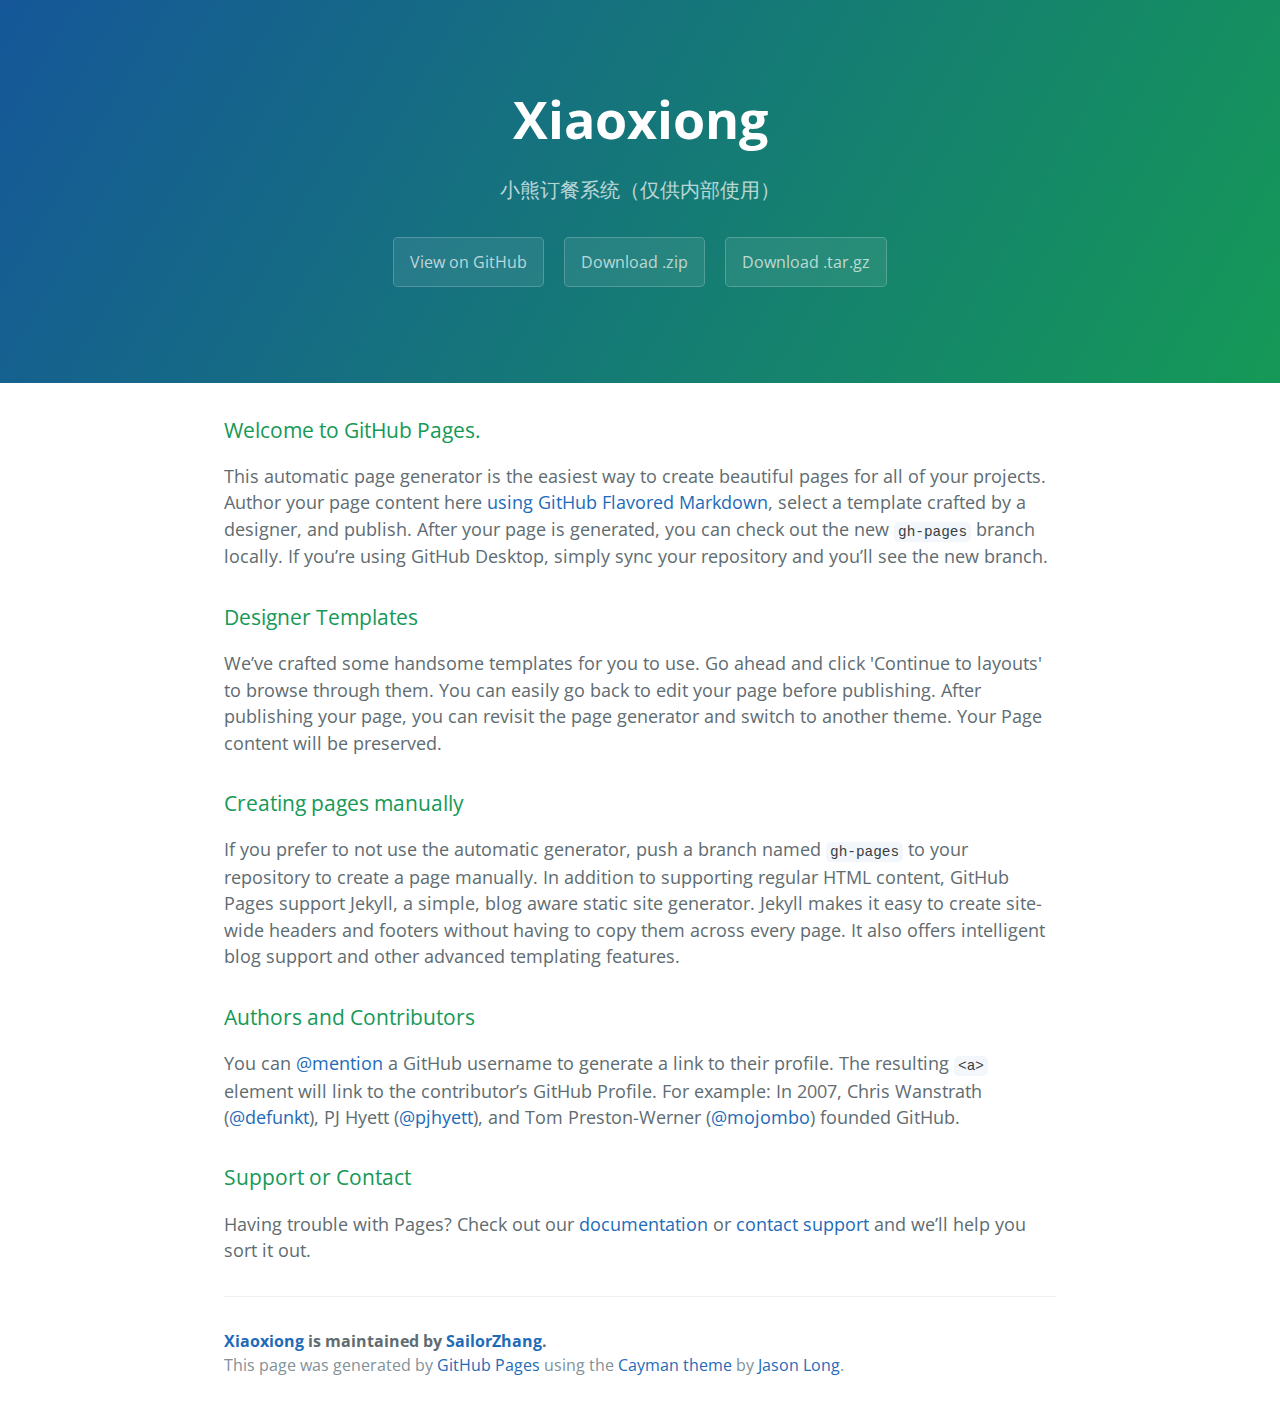
<file: index.html>
<!DOCTYPE html>
<html lang="en-us">
  <head>
    <meta charset="UTF-8">
    <title>Xiaoxiong by SailorZhang</title>
    <meta name="viewport" content="width=device-width, initial-scale=1">
    <link rel="stylesheet" type="text/css" href="stylesheets/normalize.css" media="screen">
    <link href='https://fonts.googleapis.com/css?family=Open+Sans:400,700' rel='stylesheet' type='text/css'>
    <link rel="stylesheet" type="text/css" href="stylesheets/stylesheet.css" media="screen">
    <link rel="stylesheet" type="text/css" href="stylesheets/github-light.css" media="screen">
  </head>
  <body>
    <section class="page-header">
      <h1 class="project-name">Xiaoxiong</h1>
      <h2 class="project-tagline">小熊订餐系统（仅供内部使用）</h2>
      <a href="https://github.com/SailorZhang/Xiaoxiong" class="btn">View on GitHub</a>
      <a href="https://github.com/SailorZhang/Xiaoxiong/zipball/master" class="btn">Download .zip</a>
      <a href="https://github.com/SailorZhang/Xiaoxiong/tarball/master" class="btn">Download .tar.gz</a>
    </section>

    <section class="main-content">
      <h3>
<a id="welcome-to-github-pages" class="anchor" href="#welcome-to-github-pages" aria-hidden="true"><span aria-hidden="true" class="octicon octicon-link"></span></a>Welcome to GitHub Pages.</h3>

<p>This automatic page generator is the easiest way to create beautiful pages for all of your projects. Author your page content here <a href="https://guides.github.com/features/mastering-markdown/">using GitHub Flavored Markdown</a>, select a template crafted by a designer, and publish. After your page is generated, you can check out the new <code>gh-pages</code> branch locally. If you’re using GitHub Desktop, simply sync your repository and you’ll see the new branch.</p>

<h3>
<a id="designer-templates" class="anchor" href="#designer-templates" aria-hidden="true"><span aria-hidden="true" class="octicon octicon-link"></span></a>Designer Templates</h3>

<p>We’ve crafted some handsome templates for you to use. Go ahead and click 'Continue to layouts' to browse through them. You can easily go back to edit your page before publishing. After publishing your page, you can revisit the page generator and switch to another theme. Your Page content will be preserved.</p>

<h3>
<a id="creating-pages-manually" class="anchor" href="#creating-pages-manually" aria-hidden="true"><span aria-hidden="true" class="octicon octicon-link"></span></a>Creating pages manually</h3>

<p>If you prefer to not use the automatic generator, push a branch named <code>gh-pages</code> to your repository to create a page manually. In addition to supporting regular HTML content, GitHub Pages support Jekyll, a simple, blog aware static site generator. Jekyll makes it easy to create site-wide headers and footers without having to copy them across every page. It also offers intelligent blog support and other advanced templating features.</p>

<h3>
<a id="authors-and-contributors" class="anchor" href="#authors-and-contributors" aria-hidden="true"><span aria-hidden="true" class="octicon octicon-link"></span></a>Authors and Contributors</h3>

<p>You can <a href="https://github.com/blog/821" class="user-mention">@mention</a> a GitHub username to generate a link to their profile. The resulting <code>&lt;a&gt;</code> element will link to the contributor’s GitHub Profile. For example: In 2007, Chris Wanstrath (<a href="https://github.com/defunkt" class="user-mention">@defunkt</a>), PJ Hyett (<a href="https://github.com/pjhyett" class="user-mention">@pjhyett</a>), and Tom Preston-Werner (<a href="https://github.com/mojombo" class="user-mention">@mojombo</a>) founded GitHub.</p>

<h3>
<a id="support-or-contact" class="anchor" href="#support-or-contact" aria-hidden="true"><span aria-hidden="true" class="octicon octicon-link"></span></a>Support or Contact</h3>

<p>Having trouble with Pages? Check out our <a href="https://help.github.com/pages">documentation</a> or <a href="https://github.com/contact">contact support</a> and we’ll help you sort it out.</p>

      <footer class="site-footer">
        <span class="site-footer-owner"><a href="https://github.com/SailorZhang/Xiaoxiong">Xiaoxiong</a> is maintained by <a href="https://github.com/SailorZhang">SailorZhang</a>.</span>

        <span class="site-footer-credits">This page was generated by <a href="https://pages.github.com">GitHub Pages</a> using the <a href="https://github.com/jasonlong/cayman-theme">Cayman theme</a> by <a href="https://twitter.com/jasonlong">Jason Long</a>.</span>
      </footer>

    </section>

  
  </body>
</html>
</file>
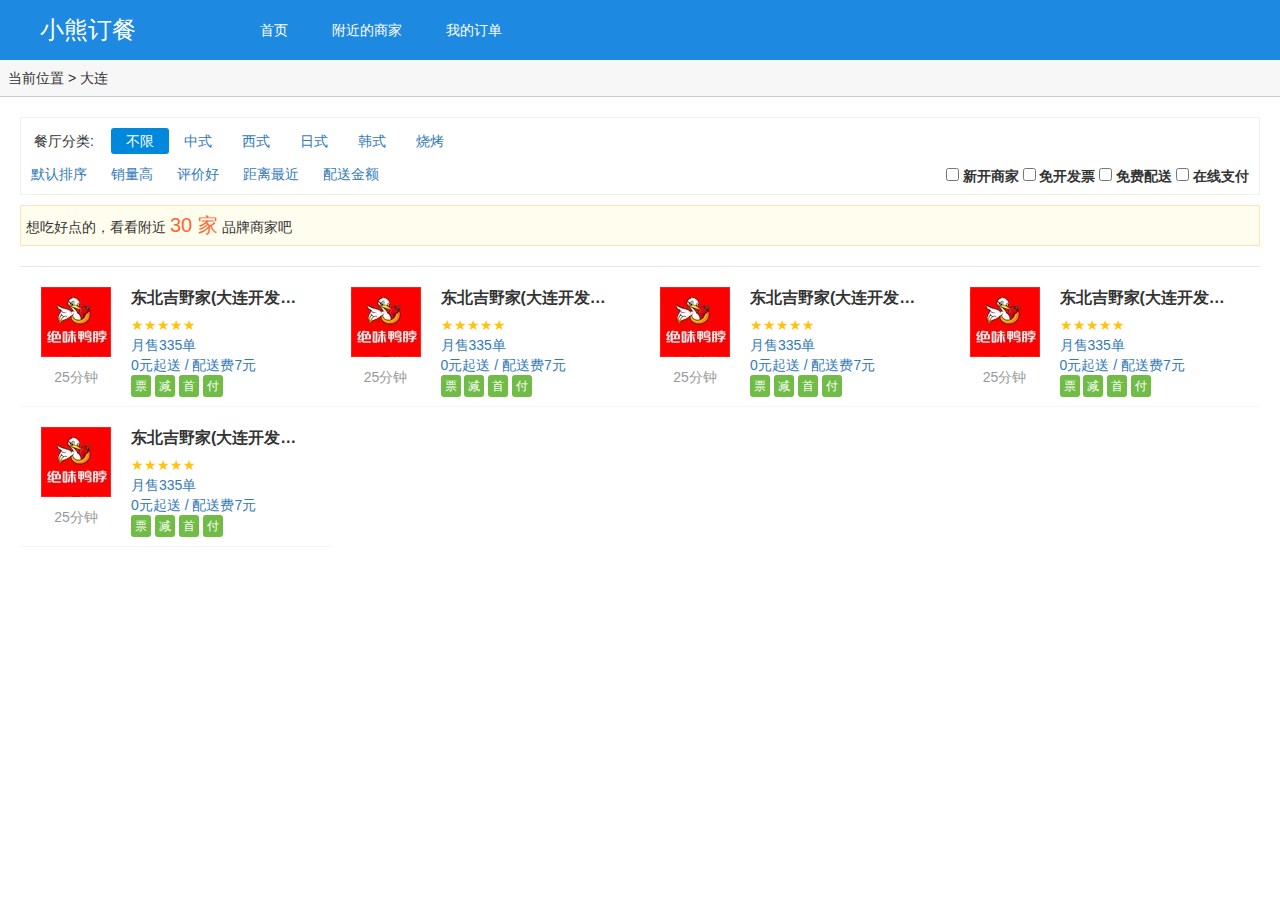
<file: app/index.html>
<!DOCTYPE html>
<html lang="en" ng-app="MyApp" ng-strict-di>
<head>
  <meta charset="utf-8">
  <meta http-equiv="X-UA-Compatible" content="IE=edge">
  <title></title>
  <meta name="description" content="">
  <meta name="viewport" content="width=device-width, initial-scale=1">
  <link rel="stylesheet" href="css/vendor/bootstrap.min.css">
  <link rel="stylesheet" href="css/vendor.css">
  <link rel="stylesheet" href="css/app.css">
</head>
<body>
  <div ui-view></div>
  <script src="lib/angular.js"></script>
  <script src="lib/angular-ui-router.js"></script>
  <script src="app.js"></script>
  <!-- services -->
  <script src="services/home.js"></script>
  <script src="services/homeDetail.js"></script>
  <!-- directives -->
  <script src="directives/appVersionDir.js"></script>
  <script src="directives/appCalendarHeader.js"></script>
  <!-- controllers -->
  <script src="controller/homeCtrl.js"></script>
  <script src="controller/homeDetailCtrl.js"></script>
</body>
</html>
</file>
<file: stylesheets/stylesheet.css>
* {
  box-sizing: border-box; }

body {
  padding: 0;
  margin: 0;
  font-family: "Open Sans", "Helvetica Neue", Helvetica, Arial, sans-serif;
  font-size: 16px;
  line-height: 1.5;
  color: #606c71; }

a {
  color: #1e6bb8;
  text-decoration: none; }
  a:hover {
    text-decoration: underline; }

.btn {
  display: inline-block;
  margin-bottom: 1rem;
  color: rgba(255, 255, 255, 0.7);
  background-color: rgba(255, 255, 255, 0.08);
  border-color: rgba(255, 255, 255, 0.2);
  border-style: solid;
  border-width: 1px;
  border-radius: 0.3rem;
  transition: color 0.2s, background-color 0.2s, border-color 0.2s; }
  .btn + .btn {
    margin-left: 1rem; }

.btn:hover {
  color: rgba(255, 255, 255, 0.8);
  text-decoration: none;
  background-color: rgba(255, 255, 255, 0.2);
  border-color: rgba(255, 255, 255, 0.3); }

@media screen and (min-width: 64em) {
  .btn {
    padding: 0.75rem 1rem; } }

@media screen and (min-width: 42em) and (max-width: 64em) {
  .btn {
    padding: 0.6rem 0.9rem;
    font-size: 0.9rem; } }

@media screen and (max-width: 42em) {
  .btn {
    display: block;
    width: 100%;
    padding: 0.75rem;
    font-size: 0.9rem; }
    .btn + .btn {
      margin-top: 1rem;
      margin-left: 0; } }

.page-header {
  color: #fff;
  text-align: center;
  background-color: #159957;
  background-image: linear-gradient(120deg, #155799, #159957); }

@media screen and (min-width: 64em) {
  .page-header {
    padding: 5rem 6rem; } }

@media screen and (min-width: 42em) and (max-width: 64em) {
  .page-header {
    padding: 3rem 4rem; } }

@media screen and (max-width: 42em) {
  .page-header {
    padding: 2rem 1rem; } }

.project-name {
  margin-top: 0;
  margin-bottom: 0.1rem; }

@media screen and (min-width: 64em) {
  .project-name {
    font-size: 3.25rem; } }

@media screen and (min-width: 42em) and (max-width: 64em) {
  .project-name {
    font-size: 2.25rem; } }

@media screen and (max-width: 42em) {
  .project-name {
    font-size: 1.75rem; } }

.project-tagline {
  margin-bottom: 2rem;
  font-weight: normal;
  opacity: 0.7; }

@media screen and (min-width: 64em) {
  .project-tagline {
    font-size: 1.25rem; } }

@media screen and (min-width: 42em) and (max-width: 64em) {
  .project-tagline {
    font-size: 1.15rem; } }

@media screen and (max-width: 42em) {
  .project-tagline {
    font-size: 1rem; } }

.main-content :first-child {
  margin-top: 0; }
.main-content img {
  max-width: 100%; }
.main-content h1, .main-content h2, .main-content h3, .main-content h4, .main-content h5, .main-content h6 {
  margin-top: 2rem;
  margin-bottom: 1rem;
  font-weight: normal;
  color: #159957; }
.main-content p {
  margin-bottom: 1em; }
.main-content code {
  padding: 2px 4px;
  font-family: Consolas, "Liberation Mono", Menlo, Courier, monospace;
  font-size: 0.9rem;
  color: #383e41;
  background-color: #f3f6fa;
  border-radius: 0.3rem; }
.main-content pre {
  padding: 0.8rem;
  margin-top: 0;
  margin-bottom: 1rem;
  font: 1rem Consolas, "Liberation Mono", Menlo, Courier, monospace;
  color: #567482;
  word-wrap: normal;
  background-color: #f3f6fa;
  border: solid 1px #dce6f0;
  border-radius: 0.3rem; }
  .main-content pre > code {
    padding: 0;
    margin: 0;
    font-size: 0.9rem;
    color: #567482;
    word-break: normal;
    white-space: pre;
    background: transparent;
    border: 0; }
.main-content .highlight {
  margin-bottom: 1rem; }
  .main-content .highlight pre {
    margin-bottom: 0;
    word-break: normal; }
.main-content .highlight pre, .main-content pre {
  padding: 0.8rem;
  overflow: auto;
  font-size: 0.9rem;
  line-height: 1.45;
  border-radius: 0.3rem; }
.main-content pre code, .main-content pre tt {
  display: inline;
  max-width: initial;
  padding: 0;
  margin: 0;
  overflow: initial;
  line-height: inherit;
  word-wrap: normal;
  background-color: transparent;
  border: 0; }
  .main-content pre code:before, .main-content pre code:after, .main-content pre tt:before, .main-content pre tt:after {
    content: normal; }
.main-content ul, .main-content ol {
  margin-top: 0; }
.main-content blockquote {
  padding: 0 1rem;
  margin-left: 0;
  color: #819198;
  border-left: 0.3rem solid #dce6f0; }
  .main-content blockquote > :first-child {
    margin-top: 0; }
  .main-content blockquote > :last-child {
    margin-bottom: 0; }
.main-content table {
  display: block;
  width: 100%;
  overflow: auto;
  word-break: normal;
  word-break: keep-all; }
  .main-content table th {
    font-weight: bold; }
  .main-content table th, .main-content table td {
    padding: 0.5rem 1rem;
    border: 1px solid #e9ebec; }
.main-content dl {
  padding: 0; }
  .main-content dl dt {
    padding: 0;
    margin-top: 1rem;
    font-size: 1rem;
    font-weight: bold; }
  .main-content dl dd {
    padding: 0;
    margin-bottom: 1rem; }
.main-content hr {
  height: 2px;
  padding: 0;
  margin: 1rem 0;
  background-color: #eff0f1;
  border: 0; }

@media screen and (min-width: 64em) {
  .main-content {
    max-width: 64rem;
    padding: 2rem 6rem;
    margin: 0 auto;
    font-size: 1.1rem; } }

@media screen and (min-width: 42em) and (max-width: 64em) {
  .main-content {
    padding: 2rem 4rem;
    font-size: 1.1rem; } }

@media screen and (max-width: 42em) {
  .main-content {
    padding: 2rem 1rem;
    font-size: 1rem; } }

.site-footer {
  padding-top: 2rem;
  margin-top: 2rem;
  border-top: solid 1px #eff0f1; }

.site-footer-owner {
  display: block;
  font-weight: bold; }

.site-footer-credits {
  color: #819198; }

@media screen and (min-width: 64em) {
  .site-footer {
    font-size: 1rem; } }

@media screen and (min-width: 42em) and (max-width: 64em) {
  .site-footer {
    font-size: 1rem; } }

@media screen and (max-width: 42em) {
  .site-footer {
    font-size: 0.9rem; } }
</file>
<file: stylesheets/github-light.css>
/*
   Copyright 2014 GitHub Inc.

   Licensed under the Apache License, Version 2.0 (the "License");
   you may not use this file except in compliance with the License.
   You may obtain a copy of the License at

       http://www.apache.org/licenses/LICENSE-2.0

   Unless required by applicable law or agreed to in writing, software
   distributed under the License is distributed on an "AS IS" BASIS,
   WITHOUT WARRANTIES OR CONDITIONS OF ANY KIND, either express or implied.
   See the License for the specific language governing permissions and
   limitations under the License.

*/

.pl-c /* comment */ {
  color: #969896;
}

.pl-c1      /* constant, markup.raw, meta.diff.header, meta.module-reference, meta.property-name, support, support.constant, support.variable, variable.other.constant */,
.pl-s .pl-v /* string variable */ {
  color: #0086b3;
}

.pl-e  /* entity */,
.pl-en /* entity.name */ {
  color: #795da3;
}

.pl-s .pl-s1 /* string source */,
.pl-smi      /* storage.modifier.import, storage.modifier.package, storage.type.java, variable.other, variable.parameter.function */ {
  color: #333;
}

.pl-ent /* entity.name.tag */ {
  color: #63a35c;
}

.pl-k /* keyword, storage, storage.type */ {
  color: #a71d5d;
}

.pl-pds              /* punctuation.definition.string, string.regexp.character-class */,
.pl-s                /* string */,
.pl-s .pl-pse .pl-s1 /* string punctuation.section.embedded source */,
.pl-sr               /* string.regexp */,
.pl-sr .pl-cce       /* string.regexp constant.character.escape */,
.pl-sr .pl-sra       /* string.regexp string.regexp.arbitrary-repitition */,
.pl-sr .pl-sre       /* string.regexp source.ruby.embedded */ {
  color: #183691;
}

.pl-v /* variable */ {
  color: #ed6a43;
}

.pl-id /* invalid.deprecated */ {
  color: #b52a1d;
}

.pl-ii /* invalid.illegal */ {
  background-color: #b52a1d;
  color: #f8f8f8;
}

.pl-sr .pl-cce /* string.regexp constant.character.escape */ {
  color: #63a35c;
  font-weight: bold;
}

.pl-ml /* markup.list */ {
  color: #693a17;
}

.pl-mh        /* markup.heading */,
.pl-mh .pl-en /* markup.heading entity.name */,
.pl-ms        /* meta.separator */ {
  color: #1d3e81;
  font-weight: bold;
}

.pl-mq /* markup.quote */ {
  color: #008080;
}

.pl-mi /* markup.italic */ {
  color: #333;
  font-style: italic;
}

.pl-mb /* markup.bold */ {
  color: #333;
  font-weight: bold;
}

.pl-md /* markup.deleted, meta.diff.header.from-file */ {
  background-color: #ffecec;
  color: #bd2c00;
}

.pl-mi1 /* markup.inserted, meta.diff.header.to-file */ {
  background-color: #eaffea;
  color: #55a532;
}

.pl-mdr /* meta.diff.range */ {
  color: #795da3;
  font-weight: bold;
}

.pl-mo /* meta.output */ {
  color: #1d3e81;
}
</file>
<file: app/css/app.css>
/* app.css */
@charset "UTF-8";

/* global css */
body,
h1,h2,h3,h4,h5,h6 {
  font-family:"Helvetica Neue", Arial,"Hiragino Sans GB", "Microsoft Yahei", sans-self;
}
ul li, ul{
	list-style: none;
	padding: 0;
	margin: 0;
}
a:hover{
	text-decoration: none!important;
}
.clear{
	clear: both;
}
.homePage{
	background: #f7f7f7;
	width: 100%;
	height: 100%;
}
.topbar{
	height: 60px;
	line-height: 60px;
	background: #1e89e0;
}
.logo{
	font-size: 24px;
	color: #fff;
	text-decoration: none;
	margin-left: 40px;
	float: left;
	width: 100px;
}
.homePage .menu{
	float: left;
	width: 500px;
	margin-left: 100px;
}
.homePage .menu li{
	display: inline;
	padding: 5px 20px;
}
.homePage .menu li a{
	color: #fff;
}
.currentLocation{
	padding: 8px;
	border-bottom: 1px solid #ccc;
}
.mainPanel{
	padding: 20px;
	background: #fff;
}
.restaurantsCategories{
	border: 1px solid #f1f1f1;
	padding: 10px;
}
.restaurantsCategories .title{
	width: 80px;
	float: left;
	padding: 3px;
}
.restaurantsCategories ul{
	float: left;
}
.restaurantsCategories ul.first{
	margin-bottom: 10px;
}
.restaurantsCategories ul li{
	float: left;
	padding: 3px 15px;
}
.restaurantsCategories ul li.active{
	background: #0088dc;
	border-radius: 3px;
}
.restaurantsCategories ul li.active a{
	color: #fff;
}
.excavator-sort a{
	margin-right: 20px;
}
.excavator-option{
	float: right;
}
.place-tips{
	background: #fffdee;
	border: 1px solid #ffe4b9;
	margin-top: 10px;
	padding: 5px;
}
.place-tips .count{
	color: #f63;
    font-size: 20px;
}
.place-rstbox{
	position: relative;
    border: 1px solid #e6e6e6;
    border-bottom: 0;
    margin-top: 20px;
    background: #fff;
}
.rstblock{
	width: 25%;
	background: #fff;
	height: 140px;
	border-bottom: 1px #f5f5f5 solid;
	float: left;
}
.rstblock:hover{
	background: #f5f5f5;
}
.rstblock-logo{
	padding: 20px;
    color: #999;
    text-align: center;
    float: left;
}
.rstblock-logo-icon {
    display: block;
    width: 70px;
    height: 70px;
    margin-bottom: 10px;
}
.rstblock-content {
    padding: 20px;
}
.rstblock-title{
	font-size: 16px;
    margin-bottom: 6px;
    font-weight: 600;
    text-overflow: ellipsis;
    color: #333;
    overflow: hidden;
    white-space: nowrap;
}
.icon-star{
	color: #ffc30c;
}
.rstblock-activity i{
	padding: 4px;
	background:#70bc46;
	font-size: 12px;
	font-style: normal;
	color: #fff;
	border-radius: 3px;
}

.shopguide{
	background: url(../img/sj_bj.jpg) no-repeat;
	height: 142px;
}
.shopguide .title{
	color: #fff;
	font-size: 24px;
	margin-left: 35px;
	padding-top: 5px;
}
.detailPanel{
	padding: 20px;
}
.shopnav li{
	float: left;
	width: 100px;
	text-align: center;
}
.shopnav{
	float: left;
}
.sortnav{
	float: left;
	margin-left: 200px;
}
.sortnav li{
	float: left;
	padding: 0 20px;
} 
.viewStyle{
	float: left;
}
.viewStyle li{
	float: left;
	padding: 2px 8px;
	background: #0089dc;
	margin: 0 3px;
}
.viewStyle li a{
	color: #fff;
}
.shopmenu-nav{
	padding: 10px;
	border: 1px solid #f0f0f0;
	margin-top: 10px;
	margin-bottom: 10px;
}
.shopmenu-nav a{
	padding: 5px 15px;
}
.shopmenu-nav a.active{
	background: #0089dc;
	color: #fff;
}
.shopmenu-food{
	position: relative;
    float: left;
    margin-right: 2%;
    padding-right: 10px;
    width: 48%;
    margin-bottom: 12px;
    font-size: 12px;
    background-color: #fff;
    border: 1px solid #eee;
    min-height: 102px;
    padding-bottom: 10px;
}
.shopmenu-food img{
	float: left;
    margin-right: 14px;
    width: 100px;
    height: 100px;
    margin-top: 15px;
    margin-left: 15px;
}
.shopmenu-food .addItem{
	float: right;
	padding: 5px 10px;
	background: #0089dc;
	color: #fff;
}
.shop-cartbasket{
	position: fixed;
	right: 0;
	bottom:0;
	width: 300px;
	min-height: 220px;
	box-shadow: 2px 2px 3px #ccc;
	padding: 10px;
	border: 1px solid #ccc;
	border-top: 3px solid #0089dc;
	background: #fff;
	z-index: 999;
}
.shopCartList li input{
	padding: 0px;
	width:25px;
	height: 25px;
}
.cartfooter{
	background: #555;
	height: 30px;
	line-height: 30px;
	position: absolute;
	bottom: 0;
	width: 100%;
	margin-left: -10px;
	padding-left: 15px;
}
.cartfooter a{
	background: #fdda33;
	padding: 5px 10px;
	color: #222;
	text-decoration: none;
}
.cartfooter span{
	color: #ccc;
}
</file>
